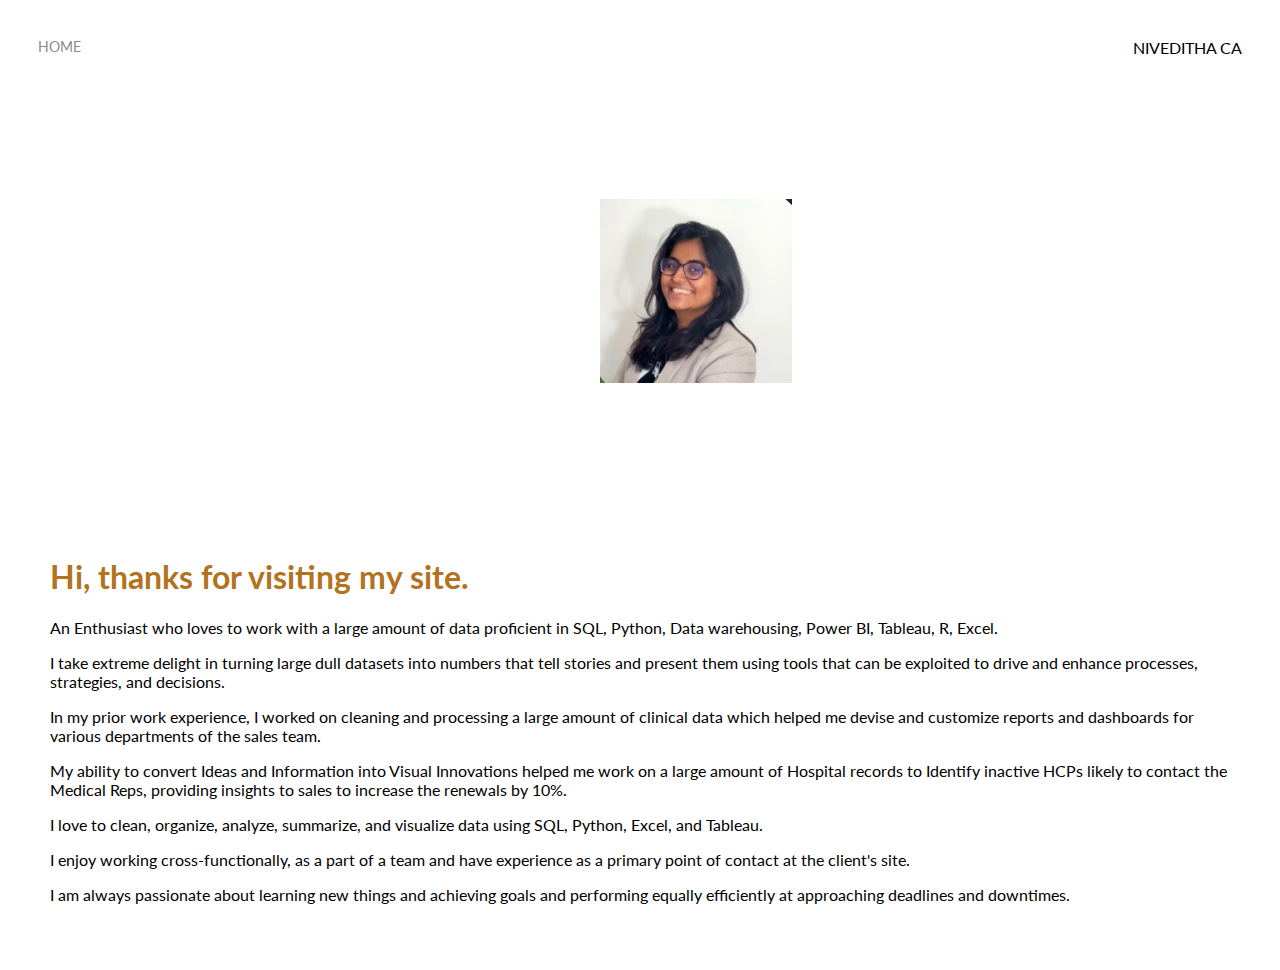
<file: about.html>
<!DOCTYPE html>
<html lang='en'>

<head>
  <meta charset='UTF-8'>
  <title>About Me</title>
  <link href="https://fonts.googleapis.com/css?family=Lato" rel="stylesheet">
  <link rel="stylesheet" href="styles.css">
</head>

<body>
  <div class="container">
    <div class="nav-wrapper">
      <div class="left-side">
        <div class="nav-link-wrapper">
          <a href="index.html">Home</a>
        </div>

        <!-- <div class="nav-link-wrapper active-nav-link">
          <a href="about.html">About</a>
        </div> -->
      </div>

      <div class="right-side">
        <div class="brand">
          NIVEDITHA CA
        </div>
      </div>
    </div>

    <div class="content-wrapper">
      <div class="two-column-wrapper">
        <div class="profile-image-wrapper">
          <img src="images/Profile.png" alt="">
        </div>

        <div class="profile-content-wrapper">
          <h1>Hi, thanks for visiting my site.</h1>
          <p>An Enthusiast who loves to work with a large amount of data proficient in SQL, Python, Data warehousing, Power BI, Tableau, R, Excel.  </p>
          <p>I take extreme delight in turning large dull datasets into numbers that tell stories and present them using tools that can be exploited to drive and enhance processes, strategies, and decisions.</p>
          <p>In my prior work experience, I worked on cleaning and processing a large amount of clinical data which helped me devise and customize reports and dashboards for various departments of the sales team.</p>               
          <p> My ability to convert Ideas and Information into Visual Innovations helped me work on a large amount of Hospital records to Identify inactive HCPs likely to contact the Medical Reps, providing insights to sales to increase the renewals by 10%.</p>
          <p>I love to clean, organize, analyze, summarize, and visualize data using SQL, Python, Excel, and Tableau.</p>
          <p> I enjoy working cross-functionally, as a part of a team and have experience as a primary point of contact at the client's site.</p>
          <p> I am always passionate about learning new things and achieving goals and performing equally efficiently at approaching deadlines and downtimes. </p>
        
          <!-- <p>For this reason I decided to utilize a completely different development pattern that focuses on highly focused
            communication and transparent design patterns. When I take on a project not only do I work to craft the application
            according to the client's specifications, I give daily updates to ensure that the project is aligning properly
            with the client's goals. The end result is the right product, delivered on time, and on budget.</p> -->
        </div>
      </div>
    </div>
  </div>

</body>

</html>
</file>
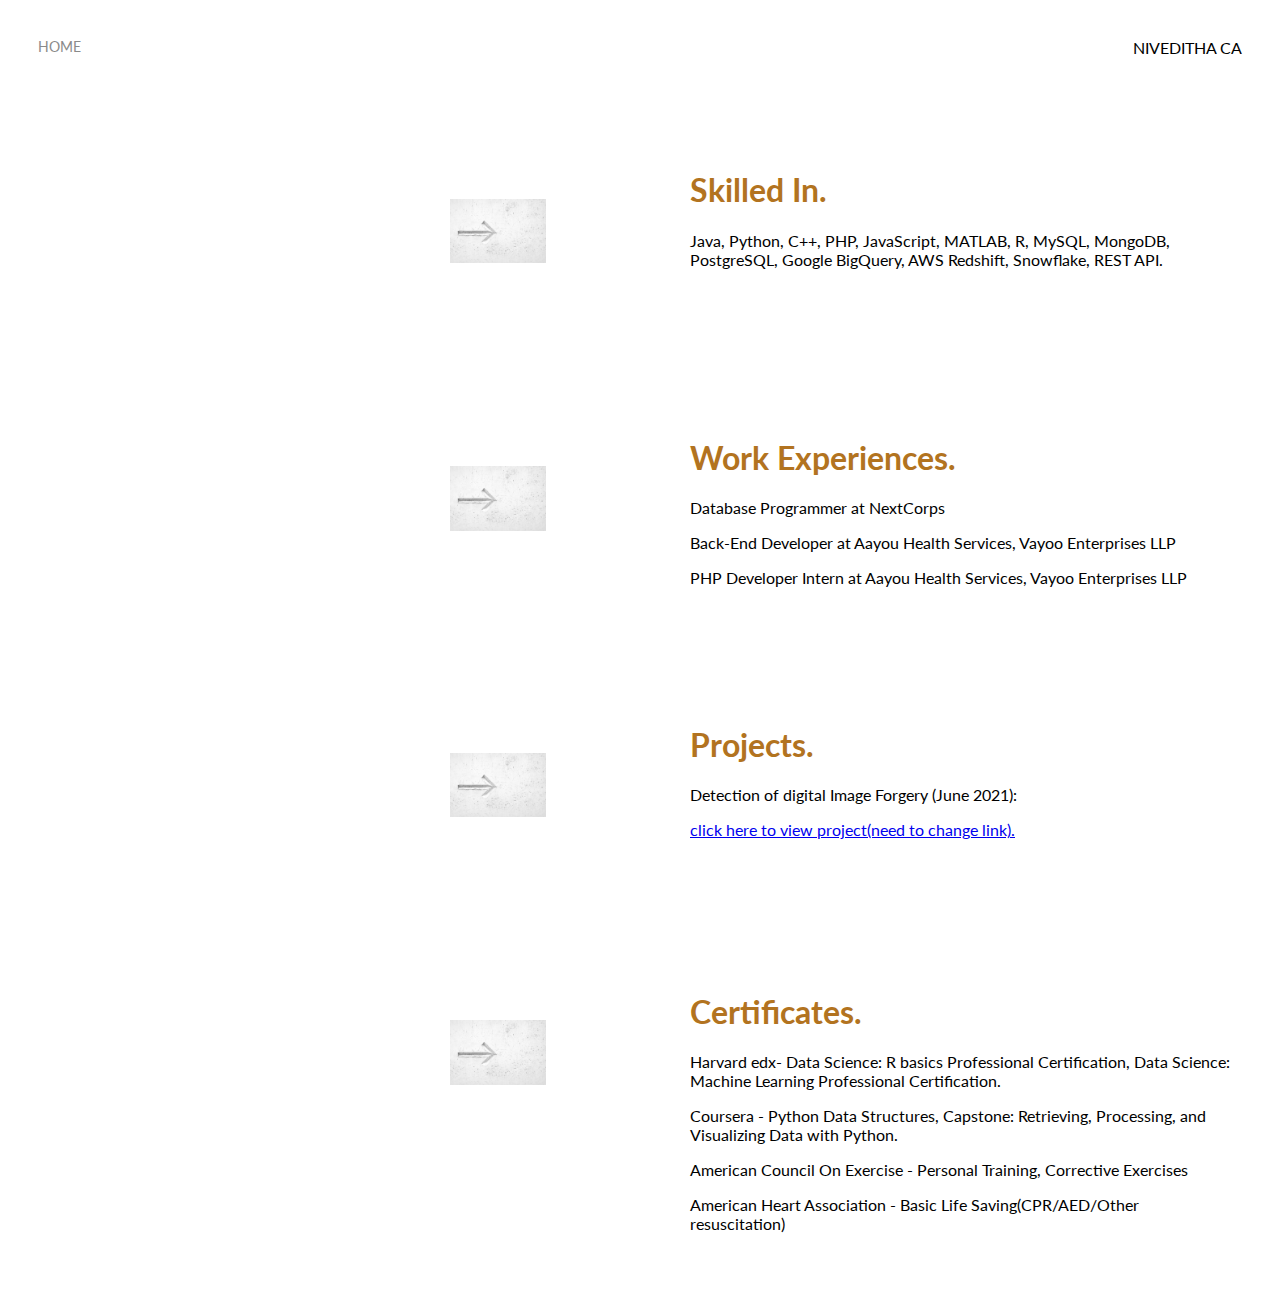
<file: achivements.html>
<!DOCTYPE html>
<html lang='en'>

<head>
  <meta charset='UTF-8'>
  <title>Achivements</title>
  <link href="https://fonts.googleapis.com/css?family=Lato" rel="stylesheet">
  <link rel="stylesheet" href="styles.css">
</head>

<body>
  <div class="container">
    <div class="nav-wrapper">
      <div class="left-side">
        <div class="nav-link-wrapper">
          <a href="index.html">Home</a>
        </div>

        <!-- <div class="nav-link-wrapper active-nav-link">
          <a href="about.html">About</a>
        </div> -->
      </div>

      <div class="right-side">
        <div class="brand">
          NIVEDITHA CA
        </div>
      </div>
    </div>

    <!-- content one starts here -->

    <div class="content-one-wrapper">
      <div class="two-column-one-wrapper">
        <div class="profile-image-one-wrapper">
          <img src="images/arrow.jpg" alt="">
        </div>

        <div class="profile-content-wrapper">
          <h1>Skilled In.</h1>
          <p>
            Java, Python, C++, PHP, JavaScript, MATLAB, R, MySQL, MongoDB, PostgreSQL, Google BigQuery, AWS Redshift,
            Snowflake, REST API.
          </p>
        </div>
      </div>
    </div>

    <!-- content two starts here -->

    <div class="content-two-wrapper">
        <div class="two-column-two-wrapper">
          <div class="profile-image-two-wrapper">
            <img src="images/arrow.jpg" alt="">
          </div>
  
          <div class="profile-content-wrapper">
            <h1>Work Experiences.</h1>
            <p>
                Database Programmer at NextCorps
            </p>
            <p>
                Back-End Developer at Aayou Health Services, Vayoo Enterprises LLP
            </p>
            <p>
                PHP Developer Intern at Aayou Health Services, Vayoo Enterprises LLP
            </p>
          </div>
        </div>
      </div>

      <!-- content three starts here -->


    <div class="content-three-wrapper">
        <div class="two-column-three-wrapper">
          <div class="profile-image-three-wrapper">
            <img src="images/arrow.jpg" alt="">
          </div>
  
          <div class="profile-content-wrapper">
            <h1>Projects.</h1>
            <p>
                Detection of digital Image Forgery (June 2021):
            </p>
            <p>
                  <div class="subtitle">
                  <a href="http://www.ijaerd.com/index.php/IJAERD/article/view/4750">click here to view project(need to change link).</a>
              </div>
            </p>
          </div>
        </div>
      </div>

     <!-- content four starts here --> 


    <div class="content-four-wrapper">
        <div class="two-column-four-wrapper">
          <div class="profile-image-four-wrapper">
            <img src="images/arrow.jpg" alt="">
          </div>
  
          <div class="profile-content-wrapper">
            <h1>Certificates.</h1>
            <p>
                Harvard edx- Data Science: R basics Professional Certification, Data Science: Machine Learning Professional Certification.
            </p>
            <p>
                Coursera - Python Data Structures, Capstone: Retrieving, Processing, and Visualizing Data with Python.
            </p>
            <p>
                American Council On Exercise - Personal Training, Corrective Exercises
            </p>
            <p>
                American Heart Association - Basic Life Saving(CPR/AED/Other resuscitation)
            </p>
          </div>
        </div>
      </div>


      <!-- content five starts here 
      <div class="content-five-wrapper">
        <div class="two-column-five-wrapper">
          <div class="profile-image-five-wrapper">
            <img src="images/arrow.jpg" alt="">
          </div>
  
          <div class="profile-content-wrapper">
            <h1>Intrested In.</h1>
            <p>
                Big Data Analytics, Database Design and Implementation, Machine Learning, Object Oriented Programming, Crytography.
            </p>
          </div>
        </div>
      </div> -->



  </div>

</body>

</html>
</file>
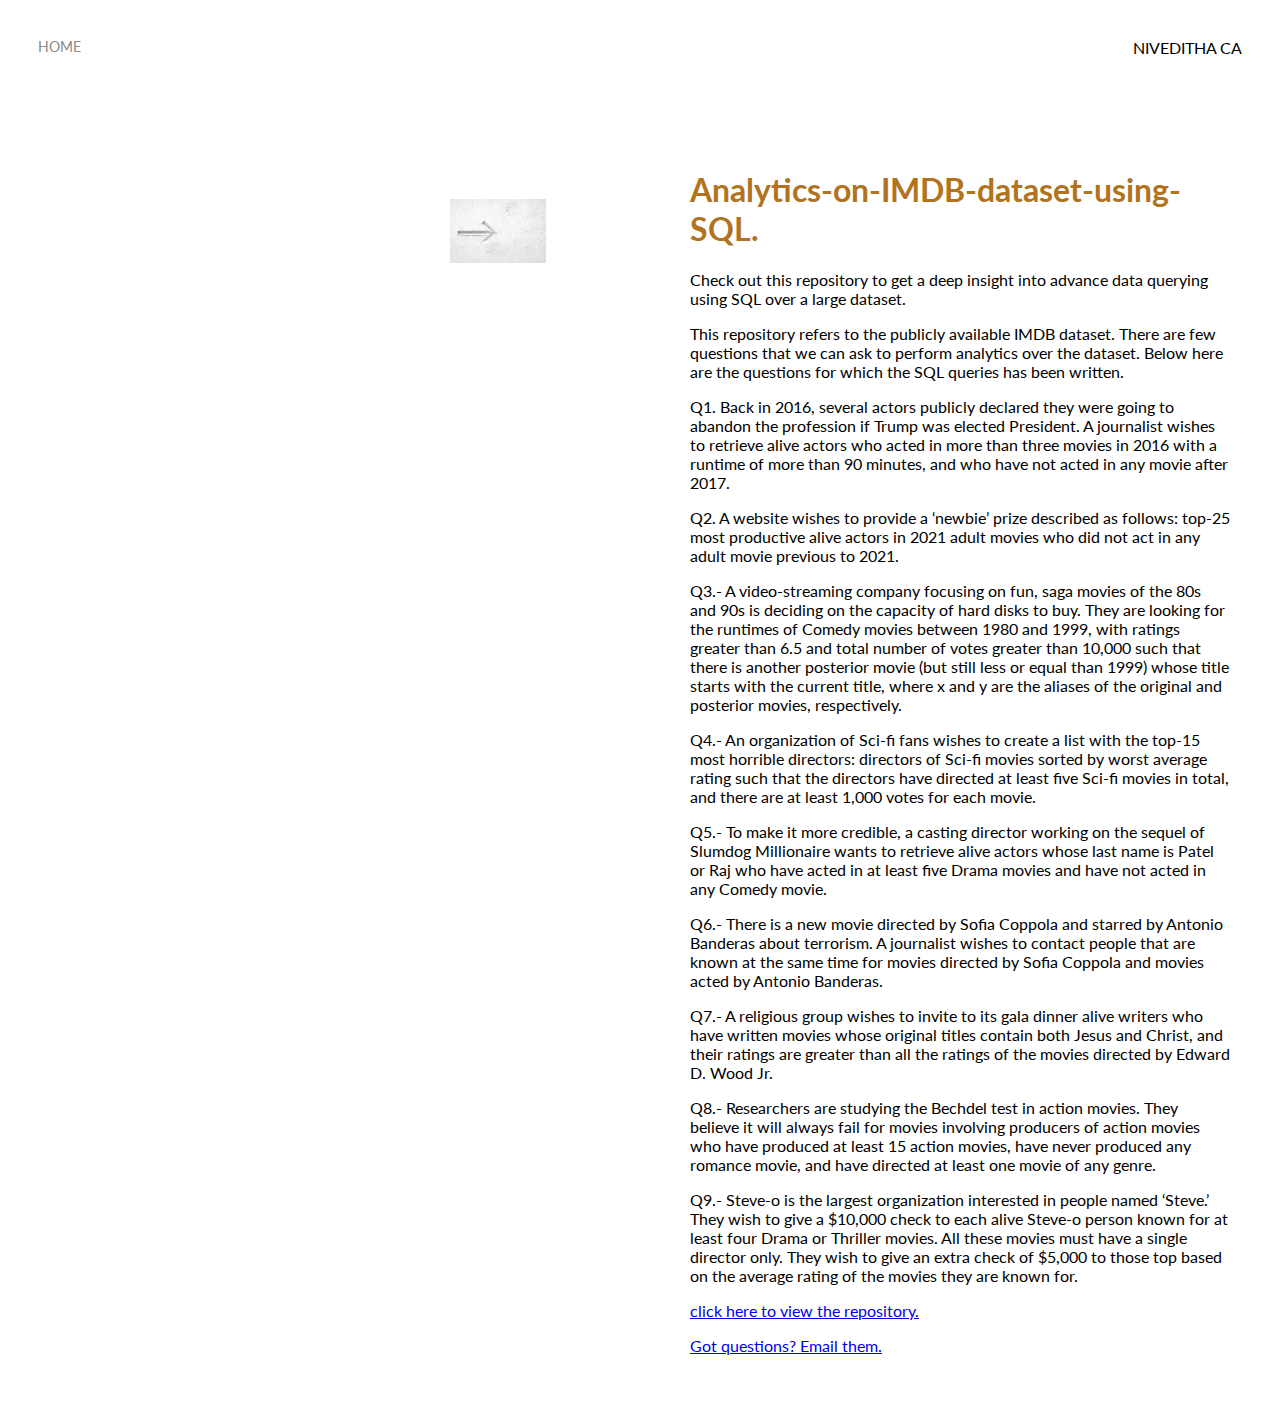
<file: codeWithMe.html>
<!DOCTYPE html>
<html lang='en'>

<head>
  <meta charset='UTF-8'>
  <title>Code With Me</title>
  <link href="https://fonts.googleapis.com/css?family=Lato" rel="stylesheet">
  <link rel="stylesheet" href="styles.css">
</head>

<body>
  <div class="container">
    <div class="nav-wrapper">
      <div class="left-side">
        <div class="nav-link-wrapper">
          <a href="index.html">Home</a>
        </div>

        <!-- <div class="nav-link-wrapper active-nav-link">
          <a href="about.html">About</a>
        </div> -->
      </div>

      <div class="right-side">
        <div class="brand">
          NIVEDITHA CA
        </div>
      </div>
    </div>

    <!-- content one starts here -->

    <div class="content-one-wrapper-cwm">
      <div class="two-column-one-wrapper-cwm">
        <div class="profile-image-one-wrapper-cwm">
          <img src="images/arrow.jpg" alt="">
        </div>

        <div class="profile-content-wrapper">
          <h1>Analytics-on-IMDB-dataset-using-SQL.</h1>
          <p>
            Check out this repository to get a deep insight into advance data querying using SQL over a large dataset.
          </p>
          <p>
              This repository refers to the publicly available IMDB dataset. There are few questions that we can ask to perform analytics over the dataset. 
              Below here are the questions for which the SQL queries has been written.
          </p>
          <p>Q1. Back in 2016, several actors publicly declared they were going to abandon the profession if Trump was elected President. A journalist wishes to retrieve alive actors who acted in more than three movies in 2016 with a runtime of more than 90 minutes, and who have not acted in any movie after 2017.</p>

            <p>Q2. A website wishes to provide a ‘newbie’ prize described as follows: top-25 most productive alive actors in 2021 adult movies who did not act in any adult movie previous to 2021.</p>
            
            <p>Q3.- A video-streaming company focusing on fun, saga movies of the 80s and 90s is deciding on the capacity of hard disks to buy. They are looking for the runtimes of Comedy movies between 1980 and 1999, with ratings greater than 6.5 and total number of votes greater than 10,000 such that there is another posterior movie (but still less or equal than 1999) whose title starts with the current title, where x and y are the aliases of the original and posterior movies, respectively. </p>
            
            <p>Q4.- An organization of Sci-fi fans wishes to create a list with the top-15 most horrible directors: directors of Sci-fi movies sorted by worst average rating such that the directors have directed at least five Sci-fi movies in total, and there are at least 1,000 votes for each movie.</p>
            
            <p>Q5.- To make it more credible, a casting director working on the sequel of Slumdog Millionaire wants to retrieve alive actors whose last name is Patel or Raj who have acted in at least five Drama movies and have not acted in any Comedy movie.</p>
            
            <p>Q6.- There is a new movie directed by Sofia Coppola and starred by Antonio Banderas about terrorism. A journalist wishes to contact people that are known at the same time for movies directed by Sofia Coppola and movies acted by Antonio Banderas.</p>
            
            <p>Q7.- A religious group wishes to invite to its gala dinner alive writers who have written movies whose original titles contain both Jesus and Christ, and their ratings are greater than all the ratings of the movies directed by Edward D. Wood Jr.</p>
            
            <p>Q8.- Researchers are studying the Bechdel test in action movies. They believe it will always fail for movies involving producers of action movies who have produced at least 15 action movies, have never produced any romance movie, and have directed at least one movie of any genre.</p>
            
            <p>Q9.- Steve-o is the largest organization interested in people named ‘Steve.’ They wish to give a $10,000 check to each alive Steve-o person known for at least four Drama or Thriller movies. All these movies must have a single director only. They wish to give an extra check of $5,000 to those top based on the average rating of the movies they are known for.</p>
          </p>
          <p>
                <div class="subtitle">
                <a href="https://github.com/dibyanshuchatterjee/Analytics-on-IMDB-dataset-using-SQL">click here to view the repository.</a>
            </div>

          </p>
          <p>
            <div class="subtitle-comment">
                <a href="mailto:nivedithaca14@gmail.com">Got questions? Email them.</a>
            </div>
          </p>
        </div>
      </div>
    </div>

    <!-- content two starts here -->

    <!-- <div class="content-two-wrapper"> -->
        <!-- <div class="two-column-two-wrapper">
          <div class="profile-image-two-wrapper">
            <img src="images/arrow.jpg" alt="">
          </div>
  
          <div class="profile-content-wrapper">
            <h1>Heart illness prediction using hybrid machine learning techniques.</h1>
            <p>
                Diseases can influence individuals both genuinely and intellectually, as contracting and living with an
                illness can adjust the influenced individual's viewpoint on life. A sickness that influences the parts of a living being,
                which isn't in view of any quick outer injury. Diseases are regularly known to be ailments that are identified with explicit
                indications and signs. The deadliest sicknesses in people are arteria coronaries disease (blood stream impediment),
                trailed by cerebrovascular sickness and lower respiratory contaminations. Coronary diseases are most eccentric and
                unexpectable. We can become ready to foresee the coronary illness utilizing AI strategy. The datasets are taken from
                UCI store which is a public dataset. These prepared datasets are utilized for the expectation. Procedures like Decision
                tree, Support Vector Machine, K Nearest Neighbor and Random Forest algorithms are utilized in the expectation of
                coronary illness and cross breed of these algorithms gives 94 % precision.
            </p>
            <p>
                  <div class="subtitle">
                  <a href="http://www.ijaerd.com/index.php/IJAERD/article/view/4757">click here to view paper.</a>
              </div>
            </p>
          </div>
        </div>
      </div> -->

      <!-- content three starts here -->

<!-- 
    <div class="content-three-wrapper">
        <div class="two-column-three-wrapper">
          <div class="profile-image-three-wrapper">
            <img src="images/arrow.jpg" alt="">
          </div>
  
          <div class="profile-content-wrapper">
            <h1>Identification and Analysis of Digital Image Forgery.</h1>
            <p>
                Digital images are anything but difficult to control and alter because of accessibility of powerful image
                processing and editing software. The presentation of the proposed strategy is shown on several forged images .There are
                various types of criminal forgeries like images made through PC graphic tools (like 3D rendering) which appears as
                though genuine however are totally virtual and making a picture by changing its substance is another technique. The
                most straightforward path is to cut an item from one image and addition it into another image. By introducing the
                original and the forged digital images to different methodology like Pixel Subtraction, Block Matching, Region Masking,
                Light Variation and HSV level technique, forgery in an image can be detected. In all the techniques, an input forgery
                image is taken and processed at various levels utilizing level segmentation and filters. Then the processed imaged is
                compared with the original image to detect where exactly the forgery has taken place. Finally, the results obtained from
                both the techniques are analyzed and compared to determine their level of accuracy.
            </p>
            <p>
                  <div class="subtitle">
                  <a href="http://www.ijaerd.com/index.php/IJAERD/article/view/4750">click here to view paper.</a>
              </div>
            </p>
          </div>
        </div>
      </div> -->

     <!-- content four starts here --> 


    <!-- <div class="content-four-wrapper">
        <div class="two-column-four-wrapper">
          <div class="profile-image-four-wrapper">
            <img src="images/arrow.jpg" alt="">
          </div>
  
          <div class="profile-content-wrapper">
            <h1>Self-localization of humanoidrobots focusing on particle swarm optimization algorithm.</h1>
            <p>
                Meaning of robot’s position comparative with the root organize is one of the main issues in dynamic field of
                savvy robots. In soccer robot, meaning of robot's accurate position is a central point of contention to get next choices.
                Among entire of the accessible sensors in robot, vision give most data with exceptionally high exactness in the greatest
                reach. self-confinement of robot is performed utilizing the taken picture by camera arranged at soccer humanoid robot's
                head as indicated by adaption the noticed lines in picture by guide of this line robot's memory. Some current difficulties
                are shape and size changing of square shapes, circle and ground lines point change as per their distance of robot. The
                primary explanation behind these progressions is point between robot's camera and skyline line that cause to make
                viewpoint in picture.
            </p>
            <p>
                  <div class="subtitle">
                  <a href="http://www.ijaerd.com/index.php/IJAERD/article/view/4761">click here to view paper.</a>
              </div>
            </p>
          </div>
        </div>
      </div> -->



  </div>

</body>

</html>
</file>
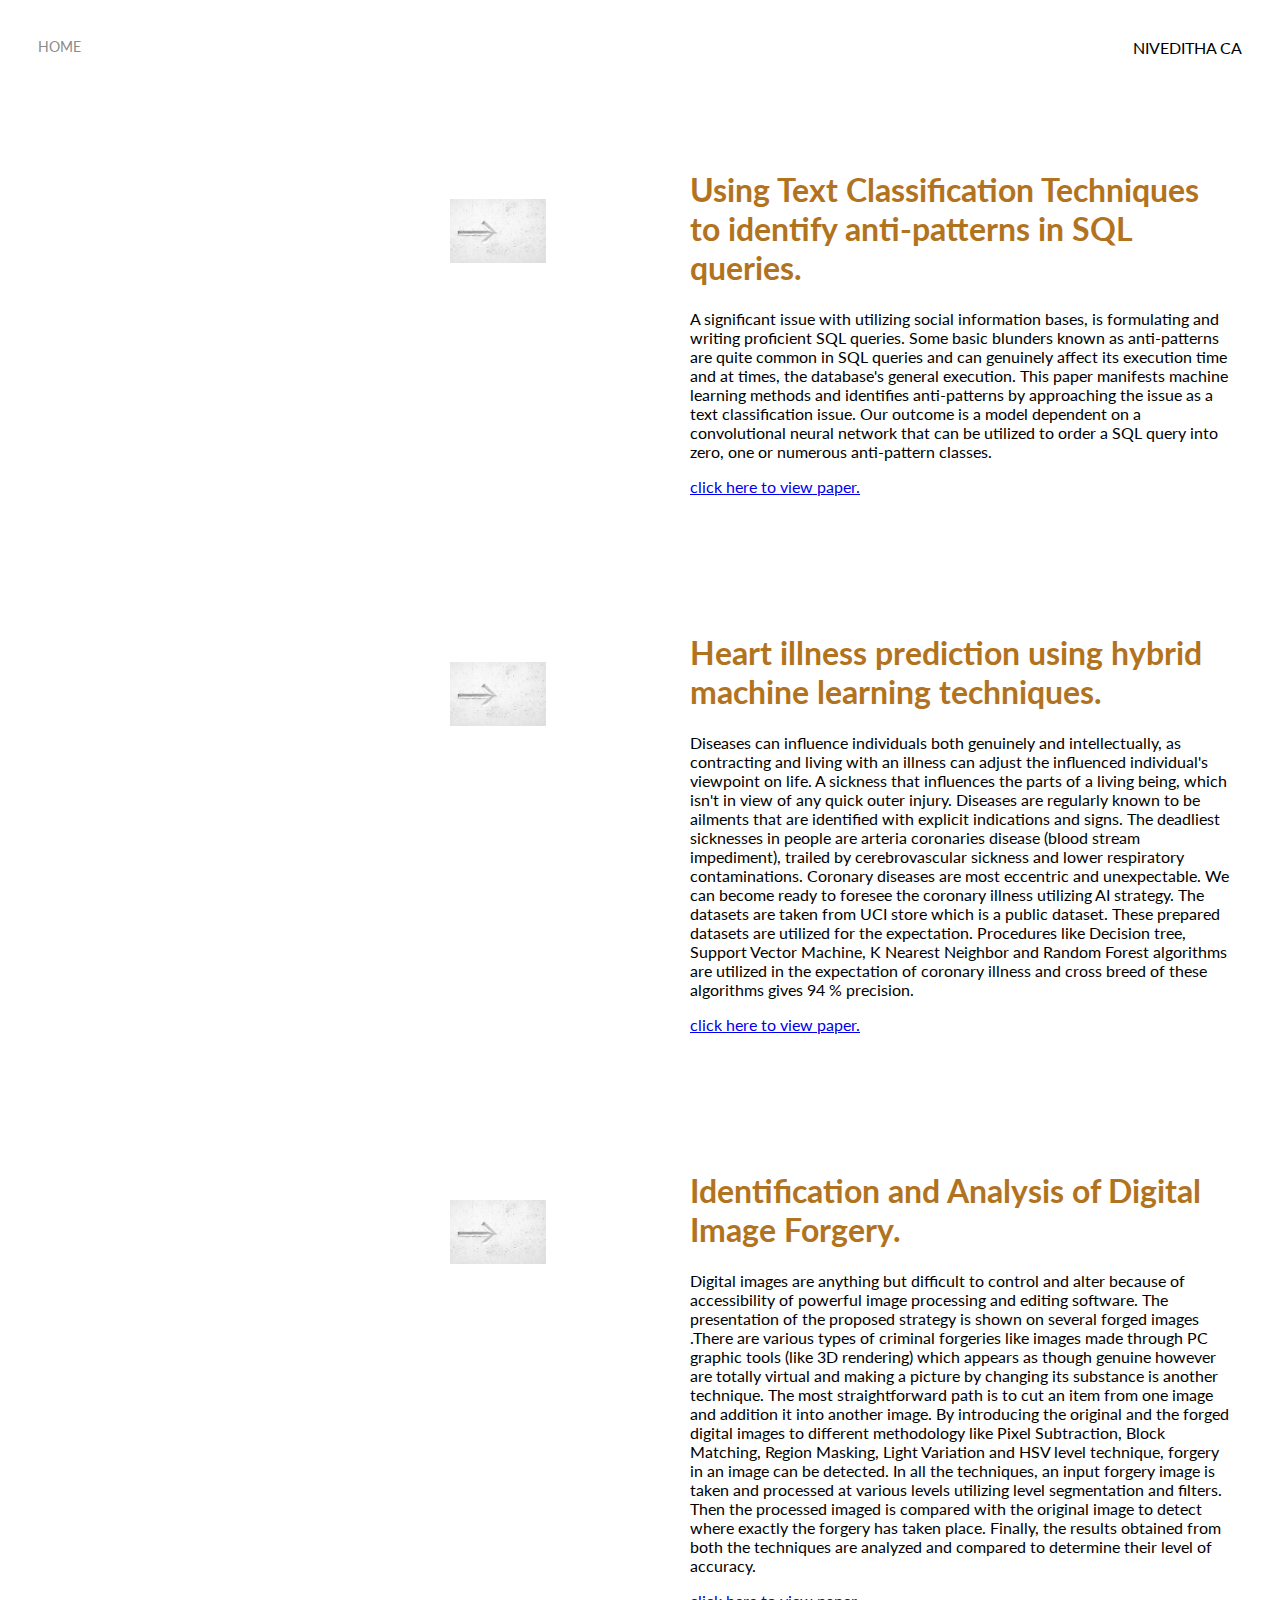
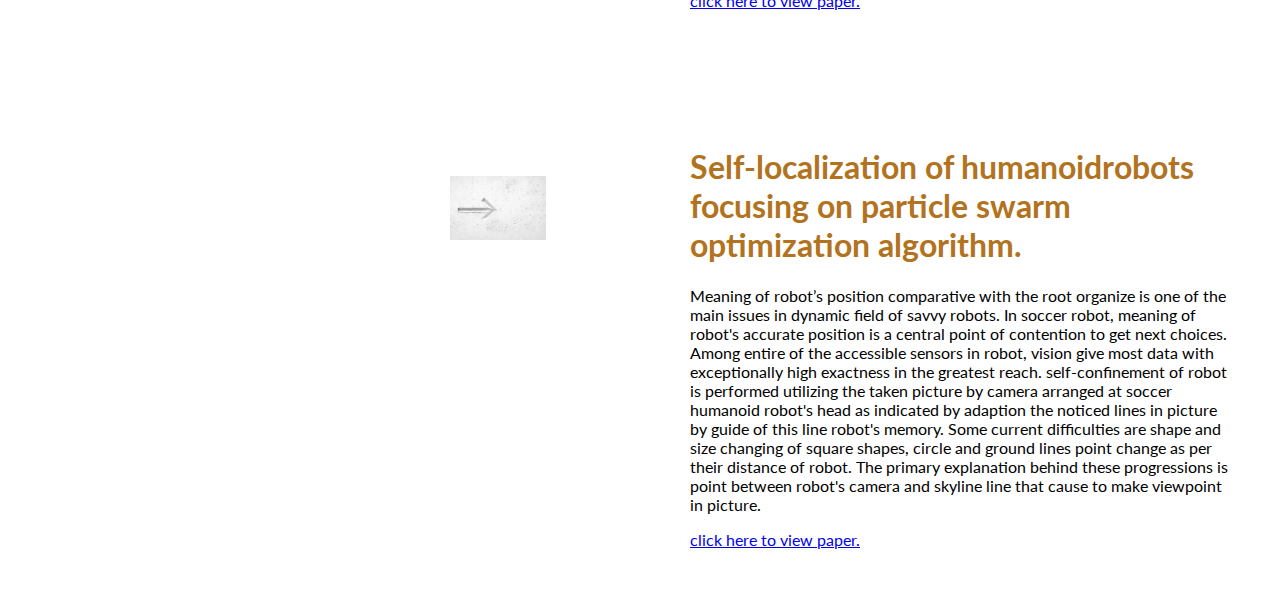
<file: publications.html>
<!DOCTYPE html>
<html lang='en'>

<head>
  <meta charset='UTF-8'>
  <title>My Publications</title>
  <link href="https://fonts.googleapis.com/css?family=Lato" rel="stylesheet">
  <link rel="stylesheet" href="styles.css">
</head>

<body>
  <div class="container">
    <div class="nav-wrapper">
      <div class="left-side">
        <div class="nav-link-wrapper">
          <a href="index.html">Home</a>
        </div>

        <!-- <div class="nav-link-wrapper active-nav-link">
          <a href="about.html">About</a>
        </div> -->
      </div>

      <div class="right-side">
        <div class="brand">
          NIVEDITHA CA
        </div>
      </div>
    </div>

    <!-- content one starts here -->

    <div class="content-one-wrapper">
      <div class="two-column-one-wrapper">
        <div class="profile-image-one-wrapper">
          <img src="images/arrow.jpg" alt="">
        </div>

        <div class="profile-content-wrapper">
          <h1>Using Text Classification Techniques to identify anti-patterns in SQL queries.</h1>
          <p>
            A significant issue with utilizing social information bases, is formulating and writing proficient SQL
            queries. Some basic blunders known as anti-patterns are quite common in SQL queries and can genuinely affect its
            execution time and at times, the database's general execution. This paper manifests machine learning methods and
            identifies anti-patterns by approaching the issue as a text classification issue. Our outcome is a model dependent on a
            convolutional neural network that can be utilized to order a SQL query into zero, one or numerous anti-pattern classes.
          </p>
          <p>
                <div class="subtitle">
                <a href="http://www.ijaerd.com/index.php/IJAERD/article/view/4756">click here to view paper.</a>
            </div>

          </p>
        </div>
      </div>
    </div>

    <!-- content two starts here -->

    <div class="content-two-wrapper">
        <div class="two-column-two-wrapper">
          <div class="profile-image-two-wrapper">
            <img src="images/arrow.jpg" alt="">
          </div>
  
          <div class="profile-content-wrapper">
            <h1>Heart illness prediction using hybrid machine learning techniques.</h1>
            <p>
                Diseases can influence individuals both genuinely and intellectually, as contracting and living with an
                illness can adjust the influenced individual's viewpoint on life. A sickness that influences the parts of a living being,
                which isn't in view of any quick outer injury. Diseases are regularly known to be ailments that are identified with explicit
                indications and signs. The deadliest sicknesses in people are arteria coronaries disease (blood stream impediment),
                trailed by cerebrovascular sickness and lower respiratory contaminations. Coronary diseases are most eccentric and
                unexpectable. We can become ready to foresee the coronary illness utilizing AI strategy. The datasets are taken from
                UCI store which is a public dataset. These prepared datasets are utilized for the expectation. Procedures like Decision
                tree, Support Vector Machine, K Nearest Neighbor and Random Forest algorithms are utilized in the expectation of
                coronary illness and cross breed of these algorithms gives 94 % precision.
            </p>
            <p>
                  <div class="subtitle">
                  <a href="http://www.ijaerd.com/index.php/IJAERD/article/view/4757">click here to view paper.</a>
              </div>
            </p>
          </div>
        </div>
      </div>

      <!-- content three starts here -->


    <div class="content-three-wrapper">
        <div class="two-column-three-wrapper">
          <div class="profile-image-three-wrapper">
            <img src="images/arrow.jpg" alt="">
          </div>
  
          <div class="profile-content-wrapper">
            <h1>Identification and Analysis of Digital Image Forgery.</h1>
            <p>
                Digital images are anything but difficult to control and alter because of accessibility of powerful image
                processing and editing software. The presentation of the proposed strategy is shown on several forged images .There are
                various types of criminal forgeries like images made through PC graphic tools (like 3D rendering) which appears as
                though genuine however are totally virtual and making a picture by changing its substance is another technique. The
                most straightforward path is to cut an item from one image and addition it into another image. By introducing the
                original and the forged digital images to different methodology like Pixel Subtraction, Block Matching, Region Masking,
                Light Variation and HSV level technique, forgery in an image can be detected. In all the techniques, an input forgery
                image is taken and processed at various levels utilizing level segmentation and filters. Then the processed imaged is
                compared with the original image to detect where exactly the forgery has taken place. Finally, the results obtained from
                both the techniques are analyzed and compared to determine their level of accuracy.
            </p>
            <p>
                  <div class="subtitle">
                  <a href="http://www.ijaerd.com/index.php/IJAERD/article/view/4750">click here to view paper.</a>
              </div>
            </p>
          </div>
        </div>
      </div>

     <!-- content four starts here --> 


    <div class="content-four-wrapper">
        <div class="two-column-four-wrapper">
          <div class="profile-image-four-wrapper">
            <img src="images/arrow.jpg" alt="">
          </div>
  
          <div class="profile-content-wrapper">
            <h1>Self-localization of humanoidrobots focusing on particle swarm optimization algorithm.</h1>
            <p>
                Meaning of robot’s position comparative with the root organize is one of the main issues in dynamic field of
                savvy robots. In soccer robot, meaning of robot's accurate position is a central point of contention to get next choices.
                Among entire of the accessible sensors in robot, vision give most data with exceptionally high exactness in the greatest
                reach. self-confinement of robot is performed utilizing the taken picture by camera arranged at soccer humanoid robot's
                head as indicated by adaption the noticed lines in picture by guide of this line robot's memory. Some current difficulties
                are shape and size changing of square shapes, circle and ground lines point change as per their distance of robot. The
                primary explanation behind these progressions is point between robot's camera and skyline line that cause to make
                viewpoint in picture.
            </p>
            <p>
                  <div class="subtitle">
                  <a href="http://www.ijaerd.com/index.php/IJAERD/article/view/4761">click here to view paper.</a>
              </div>
            </p>
          </div>
        </div>
      </div>



  </div>

</body>

</html>
</file>
<file: styles.css>
body {
    font-family: "Lato", sans-serif;
    margin: 0px;
  }
  
  .container {
    display: grid;
    grid-template-columns: 1fr;
  }
  
  .nav-wrapper {
    display: flex;
    justify-content: space-between;
    padding: 38px;
  }
  
  .left-side {
    display: flex;
  }
  
  .nav-wrapper > .left-side > div {
    margin-right: 20px;
    text-transform: uppercase;
    font-size: 0.9rem;
  }
  
  .nav-link-wrapper {
    height: 22px;
    border-bottom: 1px solid transparent;
    transition: border-bottom 0.5s;
  }
  
  .active-nav-link {
    border-bottom: 1px solid black;
  }
  
  .active-nav-link a {
    color: rgb(178, 115, 32) !important;
  }
  
  .nav-link-wrapper a {
    color: #8a8a8a;
    text-decoration: none;
    transition: color 0.5s;
  }
  
  .nav-link-wrapper:hover {
    border-bottom: 1px solid black;
  }
  
  .nav-link-wrapper a:hover {
    color: rgb(178, 115, 32);
  }
  
  .portfolio-items-wrapper {
    display: grid;
    grid-template-columns: 1fr 1fr 1fr;
  }
  
  .portfolio-item-wrapper {
    position: relative;
  }
  
  .portfolio-img-background {
    background-size: cover;
    background-position: center;
    background-repeat: no-repeat;
    height: 350px;
    width: 100%;
  }
  
  .img-text-wrapper {
    position: absolute;
    top: 0;
    display: flex;
    flex-direction: column;
    justify-content: center;
    align-items: center;
    height: 100%;
    text-align: center;
    padding-left: 150px;
    padding-right: 150px;
  }
  
  .img-text-wrapper .subtitle {
    transition: 0.5s;
    font-weight: 600;
    color: transparent;
  }
  
  .image-blur {
    transition: 0.5s;
    filter: brightness(20%);
  }
  
  .img-text-wrapper:hover .subtitle {
    color: rgb(178, 115, 32);
    font-weight: 600;
  }
  
  .logo-wrapper img {
    width: 50%;
    margin-bottom: 20px;
  }
  
  /* .two-column-wrapper {
    display: grid;
    grid-template-columns: 1fr 1fr;
  } */
  
  .profile-image-wrapper img {
    width: 15%;
    padding: 100px;
    padding-left: 600px;
  }
  
  .profile-content-wrapper {
    padding: 50px;
    
  }
  
  .profile-content-wrapper h1 {
    color: rgb(178, 115, 32);
  }

  /* Publications start here */

  /* content one */

    .two-column-one-wrapper {
    display: grid;
    grid-template-columns: 1fr 1fr;
  }
  
  .profile-image-one-wrapper img {
    width: 15%;
    padding: 100px;
    padding-left: 450px;
  }
  
  .profile-content-one-wrapper {
    padding-right: 550px;
    
  }
  
  .profile-content-one-wrapper h1 {
    color: rgb(178, 115, 32);
  }

    /* content two */

    .two-column-two-wrapper {
        display: grid;
        grid-template-columns: 1fr 1fr;
      }
      
      .profile-image-two-wrapper img {
        width: 15%;
        padding: 100px;
        padding-left: 450px;
      }
      
      .profile-content-two-wrapper {
        padding-right: 550px;
        
      }
      
      .profile-content-two-wrapper h1 {
        color: rgb(178, 115, 32);
      }
      

      /* content three */

      .two-column-three-wrapper {
        display: grid;
        grid-template-columns: 1fr 1fr;
      }
      
      .profile-image-three-wrapper img {
        width: 15%;
        padding: 100px;
        padding-left: 450px;
      }
      
      .profile-content-three-wrapper {
        padding-right: 550px;
        
      }
      
      .profile-content-three-wrapper h1 {
        color: rgb(178, 115, 32);
      }
      /* content four */

      .two-column-four-wrapper {
        display: grid;
        grid-template-columns: 1fr 1fr;
      }
      
      .profile-image-four-wrapper img {
        width: 15%;
        padding: 100px;
        padding-left: 450px;
      }
      
      .profile-content-four-wrapper {
        padding-right: 550px;
        
      }
      
      .profile-content-four-wrapper h1 {
        color: rgb(178, 115, 32);
      }

      /*Code with me starts here*/

        /* content one */

    .two-column-one-wrapper-cwm {
        display: grid;
        grid-template-columns: 1fr 1fr;
      }
      
      .profile-image-one-wrapper-cwm img {
        width: 15%;
        padding: 100px;
        padding-left: 450px;
      }
      
      .profile-content-one-wrapper-cwm {
        padding-right: 550px;
        
      }
      
      .profile-content-one-wrapper-cwm h1 {
        color: rgb(178, 115, 32);
      }

      /*Blog starts here*/
      
      /* .two-column-one-wrapper-b {
        display: grid;
        grid-template-columns: 1fr 1fr;
      } */
      
      .profile-image-one-wrapper-b img {
        width: 15%;
        /* padding: 100px; */
        padding-left: 800px;
      }
      
      .profile-content-one-wrapper-b {
        padding-left: 550px;
        
      }
      
      .profile-content-one-wrapper-b h1 {
        color: rgb(178, 115, 32);
      }
</file>
